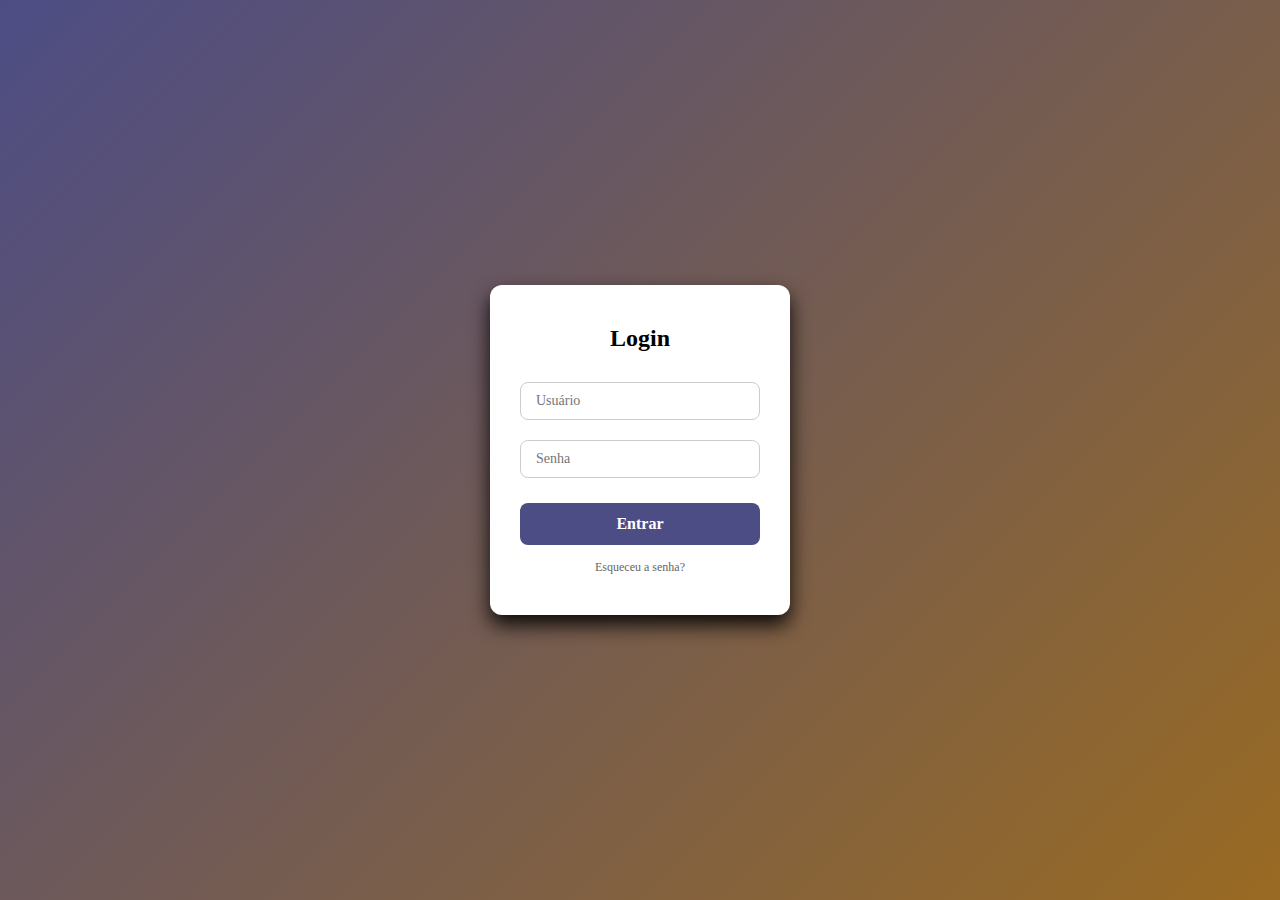
<file: Login/index.html>
<!DOCTYPE html>
<html lang="en">
<head>
    <meta charset="UTF-8">
    <meta name="viewport" content="width=device-width, initial-scale=1.0">
    <link rel="stylesheet" href="style.css">
    <title>Tela de Login</title>
</head>
<body>
    <div class="login-container">
        <h2>Login</h2>
        <form>
            <input type="text" placeholder="Usuário" required>
            <input type="password" placeholder="Senha" required>
            <button type="submit">Entrar</button>
        </form>
        <p>Esqueceu a senha?</p>
    </div>
</body>
</html>
</file>
<file: Login/style.css>
*{
    margin: 0;
    padding: 0;
    box-sizing: border-box;
    font-family:'Times New Roman', Times, serif;
}

body{
    height: 100vh;
    background: linear-gradient(135deg, rgb(77, 77, 133), rgb(153, 106, 34));
    display: flex;
    align-items: center;
    justify-content: center;
}

.login-container{
    background-color: white;
    border-radius: 12px;
    width: 300px;
    text-align: center;
    padding: 40px 30px;
    box-shadow: 0px 10px 20px rgba(0, 0, 0, 0.9);
}

.login-container h2{
    margin-bottom: 20px;
    color: black;
}

.login-container input{
    width: 100%;
    padding: 10px 15px;
    margin: 10px 0;
    border: 1px solid #ccc;
    border-radius: 8px;
    font-size: 14px;
}

.login-container button{
    width: 100%;
    padding: 12px;
    margin-top: 15px;
    border: none;
    background: #4d4d85;
    color: white;
    font-size: 16px;
    font-weight: bold;
    border-radius: 8px;
    cursor: pointer;
    transition: background 0.3s;
}

.login-container button:hover{
    background-color: #272752;
}

.login-container p{
    margin-top: 15px;
    font-size: 12px;
    color: #666;
}
</file>
